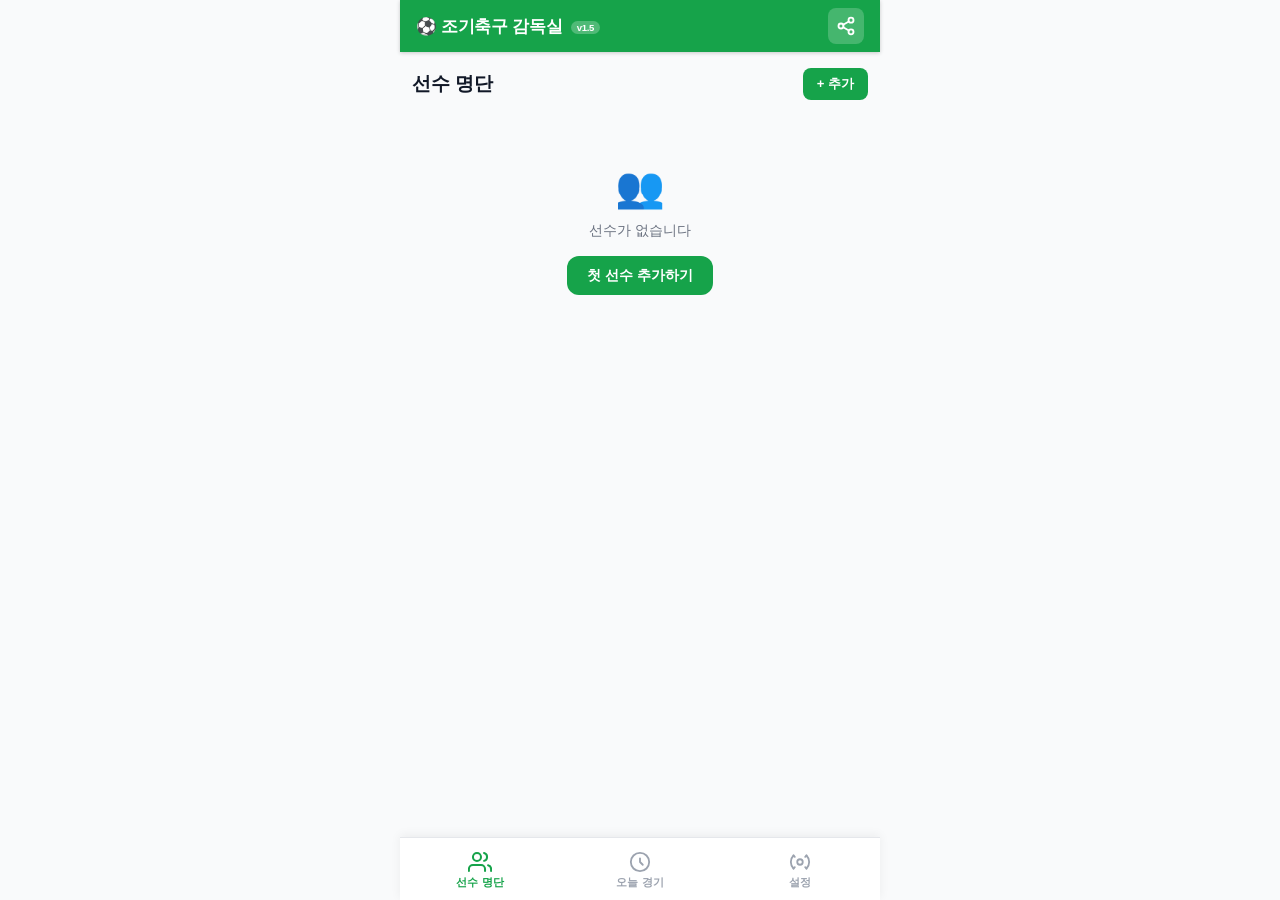
<file: index.html>
<!DOCTYPE html>
<html lang="ko">
<head>
  <meta charset="UTF-8" />
  <meta name="viewport" content="width=device-width, initial-scale=1.0, viewport-fit=cover" />
  <meta name="theme-color" content="#16a34a" />
  <meta name="mobile-web-app-capable" content="yes" />
  <meta name="apple-mobile-web-app-capable" content="yes" />
  <meta name="apple-mobile-web-app-status-bar-style" content="black-translucent" />
  <meta name="apple-mobile-web-app-title" content="감독실" />

  <!-- 카카오톡 공유 미리보기 (Open Graph) -->
  <meta property="og:type"        content="website" />
  <meta property="og:title"       content="⚽ 조기축구 감독실" />
  <meta property="og:description" content="우리 팀 선수 정보 입력하고 AI 전술·포메이션 추천받기" />
  <meta property="og:image"       content="https://choikyuhong937.github.io/videocrate/icon-512.png" />
  <meta property="og:url"         content="https://choikyuhong937.github.io/videocrate/" />

  <title>⚽ 조기축구 감독실</title>
  <link rel="stylesheet" href="style.css?v=1.5" />
</head>
<body>

  <!-- 상단 헤더 -->
  <header>
    <div class="header-inner">
      <span class="logo">⚽ 조기축구 감독실 <span class="version-badge">v1.5</span></span>
      <button class="share-btn" onclick="shareApp()" title="공유하기">
        <svg width="20" height="20" viewBox="0 0 24 24" fill="none" stroke="currentColor" stroke-width="2.2" stroke-linecap="round" stroke-linejoin="round">
          <circle cx="18" cy="5" r="3"/><circle cx="6" cy="12" r="3"/><circle cx="18" cy="19" r="3"/>
          <line x1="8.59" y1="13.51" x2="15.42" y2="17.49"/><line x1="15.41" y1="6.51" x2="8.59" y2="10.49"/>
        </svg>
      </button>
    </div>
  </header>

  <!-- 콘텐츠 영역 -->
  <main>

    <!-- ========== 선수 명단 ========== -->
    <section id="page-roster" class="page active">
      <div class="section-header">
        <h2>선수 명단</h2>
        <button class="btn-primary btn-sm" onclick="openAddPlayerModal()">+ 추가</button>
      </div>
      <div id="player-list" class="player-grid">
        <div class="empty-state">
          <div class="empty-icon">👥</div>
          <p>선수가 없습니다</p>
          <button class="btn-primary" onclick="openAddPlayerModal()">첫 선수 추가하기</button>
        </div>
      </div>
    </section>

    <!-- ========== 오늘 경기 ========== -->
    <section id="page-match" class="page">
      <div class="section-header">
        <h2>오늘 경기</h2>
        <span class="badge-count" id="selected-count">0명</span>
      </div>
      <p class="hint">출전 선수를 탭해서 선택하세요 (최소 11명 — 4경기 선발 로테이션)</p>
      <div id="match-player-list" class="player-grid selectable"></div>

      <div class="tactics-controls">
        <div class="form-group">
          <label>선호 포메이션</label>
          <div class="chip-group" id="formation-picker">
            <button type="button" class="chip fm-chip active" data-fm="AI추천">AI 추천</button>
            <button type="button" class="chip fm-chip" data-fm="4-4-2">4-4-2</button>
            <button type="button" class="chip fm-chip" data-fm="4-3-3">4-3-3</button>
            <button type="button" class="chip fm-chip" data-fm="4-2-3-1">4-2-3-1</button>
            <button type="button" class="chip fm-chip" data-fm="3-5-2">3-5-2</button>
            <button type="button" class="chip fm-chip" data-fm="4-1-4-1">4-1-4-1</button>
            <button type="button" class="chip fm-chip" data-fm="3-4-3">3-4-3</button>
            <button type="button" class="chip fm-chip" data-fm="5-3-2">5-3-2</button>
          </div>
        </div>
        <div class="ctrl-row">
          <div class="form-group">
            <label>희망 스타일</label>
            <select id="preferred-style">
              <option value="균형">⚖️ 균형 플레이</option>
              <option value="공격">⚡ 공격 위주</option>
              <option value="수비">🛡️ 수비 위주</option>
              <option value="점유">🎯 점유율 중심</option>
              <option value="역습">🚀 빠른 역습</option>
            </select>
          </div>
          <div class="form-group">
            <label>상대 수준</label>
            <select id="opponent-level">
              <option value="비슷">😤 비슷</option>
              <option value="강함">💪 우리보다 강함</option>
              <option value="약함">😊 우리보다 약함</option>
            </select>
          </div>
        </div>
        <button class="btn-ai" onclick="getTacticsFromAI()">
          🤖 4경기 로테이션 전술 짜기
        </button>
      </div>

      <!-- AI 결과 -->
      <div id="ai-result" class="ai-result hidden">
        <div class="ai-result-header">
          <span>🎯 4경기 로테이션 전술</span>
          <button class="share-result-btn" onclick="shareResult()" title="결과 공유">공유</button>
        </div>
        <div id="ai-result-content"></div>
      </div>
    </section>

    <!-- ========== 설정 ========== -->
    <section id="page-settings" class="page">
      <h2 style="margin-bottom:20px">설정</h2>

      <div class="settings-card">
        <div class="settings-card-icon">🔑</div>
        <div class="settings-card-body">
          <h3>Gemini API 키</h3>
          <p class="hint">Google AI Studio에서 무료로 발급받으세요.</p>
          <a class="link-btn" href="https://aistudio.google.com/app/apikey" target="_blank">API 키 발급하러 가기 →</a>
          <div class="input-row">
            <input type="password" id="api-key-input" placeholder="AIza..." autocomplete="off" />
            <button class="btn-primary btn-sm" onclick="saveApiKey()">저장</button>
          </div>
          <p id="api-key-status" class="status-text"></p>
        </div>
      </div>

      <div class="settings-card">
        <div class="settings-card-icon">📤</div>
        <div class="settings-card-body">
          <h3>카카오톡으로 공유</h3>
          <p class="hint">링크를 복사해서 카톡으로 공유하세요.</p>
          <button class="btn-share-kakao" onclick="shareApp()">
            🔗 링크 복사 / 공유하기
          </button>
        </div>
      </div>

      <div class="settings-card danger-card">
        <div class="settings-card-icon">⚠️</div>
        <div class="settings-card-body">
          <h3>데이터 초기화</h3>
          <p class="hint">저장된 선수 명단을 모두 삭제합니다.</p>
          <button class="btn-danger" onclick="clearAllData()">전체 초기화</button>
        </div>
      </div>
    </section>

  </main>

  <!-- 하단 탭 네비게이션 (모바일) -->
  <nav class="bottom-nav">
    <button class="tab-btn active" onclick="showPage('roster')" id="tab-roster">
      <svg width="22" height="22" viewBox="0 0 24 24" fill="none" stroke="currentColor" stroke-width="2" stroke-linecap="round" stroke-linejoin="round"><path d="M17 21v-2a4 4 0 0 0-4-4H5a4 4 0 0 0-4 4v2"/><circle cx="9" cy="7" r="4"/><path d="M23 21v-2a4 4 0 0 0-3-3.87"/><path d="M16 3.13a4 4 0 0 1 0 7.75"/></svg>
      <span>선수 명단</span>
    </button>
    <button class="tab-btn" onclick="showPage('match')" id="tab-match">
      <svg width="22" height="22" viewBox="0 0 24 24" fill="none" stroke="currentColor" stroke-width="2" stroke-linecap="round" stroke-linejoin="round"><circle cx="12" cy="12" r="10"/><path d="M12 8v4l3 3"/></svg>
      <span>오늘 경기</span>
    </button>
    <button class="tab-btn" onclick="showPage('settings')" id="tab-settings">
      <svg width="22" height="22" viewBox="0 0 24 24" fill="none" stroke="currentColor" stroke-width="2" stroke-linecap="round" stroke-linejoin="round"><circle cx="12" cy="12" r="3"/><path d="M19.07 4.93a10 10 0 0 1 0 14.14M4.93 4.93a10 10 0 0 0 0 14.14"/><path d="M19.07 4.93l-1.41 1.41M6.34 17.66l-1.41 1.41M19.07 19.07l-1.41-1.41M6.34 6.34L4.93 4.93"/></svg>
      <span>설정</span>
    </button>
  </nav>

  <!-- ========== 선수 추가/수정 모달 (풀스크린) ========== -->
  <div id="player-modal" class="modal-overlay hidden">
    <div class="modal">
      <div class="modal-header">
        <button class="modal-back" onclick="closePlayerModal()">
          <svg width="20" height="20" viewBox="0 0 24 24" fill="none" stroke="currentColor" stroke-width="2.5"><polyline points="15,18 9,12 15,6"/></svg>
        </button>
        <h3 id="modal-title">선수 추가</h3>
        <button class="modal-save-btn" onclick="savePlayer()">저장</button>
      </div>
      <div class="modal-body">
        <input type="hidden" id="modal-player-id" />

        <div class="form-group">
          <label>이름 *</label>
          <input type="text" id="modal-name" placeholder="홍길동" />
        </div>

        <div class="form-group">
          <label>포지션 (복수 선택 가능) *</label>
          <div class="chip-group" id="position-picker">
            <button type="button" class="chip pos-chip" data-pos="GK">GK</button>
            <button type="button" class="chip pos-chip" data-pos="CB">CB</button>
            <button type="button" class="chip pos-chip" data-pos="SB">SB</button>
            <button type="button" class="chip pos-chip" data-pos="CM">CM</button>
            <button type="button" class="chip pos-chip" data-pos="WM">LM/RM</button>
            <button type="button" class="chip pos-chip" data-pos="FW">FW</button>
          </div>
        </div>

        <div class="form-group">
          <label>실력 수준</label>
          <div class="chip-group" id="level-picker">
            <button type="button" class="chip level-chip" data-level="초급">🌱 초급</button>
            <button type="button" class="chip level-chip active" data-level="중급">⚽ 중급</button>
            <button type="button" class="chip level-chip" data-level="고급">🌟 고급</button>
          </div>
        </div>

        <div class="form-row-2">
          <div class="form-group">
            <label>스피드</label>
            <select id="modal-speed">
              <option value="빠름">🐇 빠름</option>
              <option value="보통" selected>➡️ 보통</option>
              <option value="느림">🐢 느림</option>
            </select>
          </div>
          <div class="form-group">
            <label>체력</label>
            <select id="modal-stamina">
              <option value="좋음">💪 좋음</option>
              <option value="보통" selected>➡️ 보통</option>
              <option value="약함">😮‍💨 약함</option>
            </select>
          </div>
        </div>

        <div class="form-group">
          <label>플레이 성향</label>
          <div class="chip-group" id="style-picker">
            <button type="button" class="chip tag-chip" data-val="공격적">공격적</button>
            <button type="button" class="chip tag-chip" data-val="수비적">수비적</button>
            <button type="button" class="chip tag-chip" data-val="균형형">균형형</button>
            <button type="button" class="chip tag-chip" data-val="기술파">기술파</button>
            <button type="button" class="chip tag-chip" data-val="피지컬파">피지컬파</button>
            <button type="button" class="chip tag-chip" data-val="적극적">적극적</button>
            <button type="button" class="chip tag-chip" data-val="소극적">소극적</button>
          </div>
        </div>

        <div class="form-group">
          <label>특기 (복수 선택 가능)</label>
          <div class="chip-group" id="skill-picker">
            <button type="button" class="chip tag-chip" data-val="슛">⚽ 슛</button>
            <button type="button" class="chip tag-chip" data-val="패스">🎯 패스</button>
            <button type="button" class="chip tag-chip" data-val="드리블">🌀 드리블</button>
            <button type="button" class="chip tag-chip" data-val="헤딩">💪 헤딩</button>
            <button type="button" class="chip tag-chip" data-val="수비">🛡️ 수비</button>
            <button type="button" class="chip tag-chip" data-val="스피드">🚀 스피드</button>
            <button type="button" class="chip tag-chip" data-val="체력">🏃 체력</button>
            <button type="button" class="chip tag-chip" data-val="위치선정">🗺️ 위치선정</button>
          </div>
        </div>

        <div class="form-group">
          <label>메모</label>
          <textarea id="modal-note" placeholder="부상 이력, 특이사항 등..." rows="2"></textarea>
        </div>

        <div style="height:20px"></div>
      </div>
    </div>
  </div>

  <!-- 로딩 -->
  <div id="loading-overlay" class="modal-overlay hidden">
    <div class="loading-box">
      <div class="ball-spinner">⚽</div>
      <p>AI가 4경기 로테이션 분석 중...</p>
      <small>잠시만 기다려주세요</small>
    </div>
  </div>

  <!-- 공유 완료 토스트 -->
  <div id="toast" class="toast hidden"></div>

  <script src="app.js?v=1.5"></script>
</body>
</html>
</file>
<file: style.css>
/* ===== 리셋 & 변수 ===== */
*, *::before, *::after { box-sizing: border-box; margin: 0; padding: 0; }

:root {
  --green:   #16a34a;
  --green-d: #15803d;
  --green-l: #dcfce7;
  --blue:    #2563eb;
  --red:     #dc2626;
  --gray-50: #f9fafb;
  --gray-100:#f3f4f6;
  --gray-200:#e5e7eb;
  --gray-300:#d1d5db;
  --gray-400:#9ca3af;
  --gray-500:#6b7280;
  --gray-700:#374151;
  --gray-900:#111827;
  --r: 12px;
  --sh: 0 2px 10px rgba(0,0,0,.08);
  --header-h: 52px;
  --nav-h: 62px;
  /* iPhone safe area */
  --safe-b: env(safe-area-inset-bottom, 0px);
}

html { -webkit-text-size-adjust: 100%; }

body {
  font-family: -apple-system, 'Apple SD Gothic Neo', 'Noto Sans KR', sans-serif;
  background: var(--gray-50);
  color: var(--gray-900);
  min-height: 100dvh;
  /* 상단 헤더 + 하단 탭 높이만큼 패딩 */
  padding-top: var(--header-h);
  padding-bottom: calc(var(--nav-h) + var(--safe-b));
  -webkit-tap-highlight-color: transparent;
  overscroll-behavior-y: none;
}

/* ===== 헤더 ===== */
header {
  position: fixed;
  top: 0; left: 0; right: 0;
  z-index: 100;
  background: var(--green);
  height: var(--header-h);
  padding-top: env(safe-area-inset-top, 0px);
  box-shadow: 0 1px 4px rgba(0,0,0,.2);
}
.header-inner {
  display: flex;
  align-items: center;
  justify-content: space-between;
  height: var(--header-h);
  padding: 0 16px;
}
.logo {
  font-size: 1.05rem;
  font-weight: 800;
  color: white;
  letter-spacing: -.3px;
}
.version-badge {
  font-size: .6rem;
  font-weight: 700;
  background: rgba(255,255,255,0.25);
  color: white;
  padding: 1px 6px;
  border-radius: 10px;
  vertical-align: middle;
  margin-left: 4px;
}
.share-btn {
  background: rgba(255,255,255,.2);
  border: none;
  border-radius: 8px;
  width: 36px; height: 36px;
  display: flex; align-items: center; justify-content: center;
  color: white;
  cursor: pointer;
  transition: background .15s;
}
.share-btn:active { background: rgba(255,255,255,.35); }

/* ===== 하단 탭 네비게이션 ===== */
.bottom-nav {
  position: fixed;
  bottom: 0; left: 0; right: 0;
  z-index: 100;
  background: white;
  border-top: 1px solid var(--gray-200);
  display: flex;
  padding-bottom: var(--safe-b);
  box-shadow: 0 -2px 10px rgba(0,0,0,.06);
}
.tab-btn {
  flex: 1;
  display: flex;
  flex-direction: column;
  align-items: center;
  justify-content: center;
  gap: 3px;
  height: var(--nav-h);
  background: none;
  border: none;
  cursor: pointer;
  color: var(--gray-400);
  font-size: .68rem;
  font-weight: 600;
  transition: color .15s;
  padding: 8px 4px 6px;
  -webkit-tap-highlight-color: transparent;
}
.tab-btn svg { transition: transform .15s; }
.tab-btn.active { color: var(--green); }
.tab-btn.active svg { transform: scale(1.1); }
.tab-btn:active svg { transform: scale(.92); }

/* ===== 메인 콘텐츠 ===== */
main { padding: 16px 12px; }
.page { display: none; }
.page.active { display: block; }

/* ===== 섹션 헤더 ===== */
.section-header {
  display: flex;
  align-items: center;
  justify-content: space-between;
  margin-bottom: 14px;
}
.section-header h2 { font-size: 1.2rem; font-weight: 800; }

.hint {
  color: var(--gray-500);
  font-size: .8rem;
  margin-bottom: 12px;
  line-height: 1.5;
}

/* ===== 뱃지 ===== */
.badge-count {
  background: var(--green);
  color: white;
  font-size: .78rem;
  font-weight: 700;
  padding: 3px 10px;
  border-radius: 20px;
}

/* ===== 버튼 ===== */
.btn-primary {
  background: var(--green);
  color: white;
  border: none;
  padding: 10px 20px;
  border-radius: var(--r);
  cursor: pointer;
  font-size: .9rem;
  font-weight: 700;
  touch-action: manipulation;
  transition: background .15s, transform .1s;
  white-space: nowrap;
}
.btn-primary:active { background: var(--green-d); transform: scale(.96); }
.btn-primary.btn-sm { padding: 7px 14px; font-size: .82rem; border-radius: 8px; }

.btn-danger {
  background: var(--red);
  color: white;
  border: none;
  padding: 10px 20px;
  border-radius: var(--r);
  cursor: pointer;
  font-size: .9rem;
  font-weight: 700;
  touch-action: manipulation;
}
.btn-danger:active { opacity: .85; transform: scale(.96); }

.btn-ai {
  width: 100%;
  background: linear-gradient(135deg, #16a34a, #2563eb);
  color: white;
  border: none;
  border-radius: var(--r);
  padding: 15px;
  font-size: 1rem;
  font-weight: 800;
  cursor: pointer;
  margin-top: 4px;
  touch-action: manipulation;
  letter-spacing: .3px;
  box-shadow: 0 4px 12px rgba(22,163,74,.35);
  transition: transform .1s, box-shadow .1s;
}
.btn-ai:active { transform: scale(.97); box-shadow: 0 2px 6px rgba(22,163,74,.25); }
.btn-ai:disabled { opacity: .6; transform: none; }

/* ===== 선수 카드 그리드 ===== */
.player-grid {
  display: grid;
  grid-template-columns: 1fr 1fr;
  gap: 10px;
  margin-bottom: 16px;
}

.player-card {
  background: white;
  border: 2px solid var(--gray-200);
  border-radius: var(--r);
  padding: 12px;
  touch-action: manipulation;
  transition: border-color .12s;
  position: relative;
  min-height: 100px;
}
.selectable .player-card {
  cursor: pointer;
  -webkit-tap-highlight-color: transparent;
}
.selectable .player-card:active { transform: scale(.97); }
.player-card.selected {
  border-color: var(--green);
  background: var(--green-l);
}

.check-circle {
  position: absolute;
  top: 8px; right: 8px;
  width: 20px; height: 20px;
  border-radius: 50%;
  border: 2px solid var(--gray-300);
  background: white;
  display: flex; align-items: center; justify-content: center;
  font-size: .7rem;
  transition: all .12s;
}
.player-card.selected .check-circle {
  background: var(--green);
  border-color: var(--green);
  color: white;
}

.player-num {
  background: var(--green);
  color: white;
  font-size: .65rem;
  font-weight: 800;
  padding: 1px 5px;
  border-radius: 20px;
  display: inline-block;
  margin-bottom: 4px;
}
.player-name-text {
  font-weight: 800;
  font-size: .95rem;
  line-height: 1.2;
  margin-bottom: 5px;
  padding-right: 24px; /* check circle space */
}
.pos-badge {
  background: var(--blue);
  color: white;
  font-size: .65rem;
  font-weight: 800;
  padding: 2px 7px;
  border-radius: 20px;
  display: inline-block;
  margin-bottom: 6px;
}
.card-tags {
  display: flex;
  flex-wrap: wrap;
  gap: 3px;
}
.tag {
  background: var(--gray-100);
  color: var(--gray-700);
  font-size: .65rem;
  padding: 2px 6px;
  border-radius: 20px;
}
.tag.g { background: var(--green-l); color: var(--green-d); }

.card-actions {
  display: flex;
  gap: 2px;
  margin-top: 8px;
  justify-content: flex-end;
}
.card-btn {
  background: var(--gray-100);
  border: none;
  border-radius: 6px;
  padding: 4px 8px;
  font-size: .75rem;
  cursor: pointer;
  color: var(--gray-700);
  touch-action: manipulation;
}
.card-btn:active { background: var(--gray-200); }

.empty-state {
  grid-column: 1 / -1;
  text-align: center;
  padding: 50px 20px;
  color: var(--gray-500);
}
.empty-icon { font-size: 2.5rem; margin-bottom: 10px; }
.empty-state p { margin-bottom: 16px; font-size: .9rem; }

/* ===== 전술 컨트롤 ===== */
.tactics-controls {
  background: white;
  border: 1.5px solid var(--gray-200);
  border-radius: var(--r);
  padding: 16px;
  margin-bottom: 16px;
}
.ctrl-row { display: grid; grid-template-columns: 1fr 1fr; gap: 10px; margin-bottom: 12px; }

/* ===== AI 결과 ===== */
.ai-result {
  background: white;
  border: 2px solid var(--green);
  border-radius: var(--r);
  overflow: hidden;
  margin-bottom: 16px;
}
.ai-result.hidden { display: none; }
.ai-result-header {
  background: var(--green);
  color: white;
  padding: 12px 16px;
  font-weight: 800;
  font-size: .95rem;
  display: flex;
  align-items: center;
  justify-content: space-between;
}
.share-result-btn {
  background: rgba(255,255,255,.25);
  border: none;
  color: white;
  padding: 4px 12px;
  border-radius: 6px;
  font-size: .78rem;
  font-weight: 700;
  cursor: pointer;
}
.share-result-btn:active { background: rgba(255,255,255,.4); }

#ai-result-content { padding: 16px; }

.formation-box {
  background: var(--green-l);
  border: 2px solid #86efac;
  border-radius: var(--r);
  padding: 16px;
  text-align: center;
  margin-bottom: 14px;
}
.formation-name {
  font-size: 2.2rem;
  font-weight: 900;
  color: var(--green-d);
  letter-spacing: 3px;
}
.formation-desc {
  color: #166534;
  font-size: .82rem;
  margin-top: 6px;
  line-height: 1.5;
}

.tactics-block {
  background: var(--gray-50);
  border-left: 4px solid var(--green);
  border-radius: 0 var(--r) var(--r) 0;
  padding: 12px 14px;
  margin-bottom: 14px;
  font-size: .85rem;
  line-height: 1.7;
  color: var(--gray-700);
}
.tactics-block strong {
  display: block;
  font-size: .82rem;
  color: var(--green-d);
  margin-bottom: 6px;
  text-transform: uppercase;
  letter-spacing: .5px;
}

.key-points { list-style: none; margin-top: 8px; }
.key-points li {
  padding: 3px 0 3px 14px;
  position: relative;
  font-size: .82rem;
  color: var(--gray-700);
}
.key-points li::before { content: '✓'; position: absolute; left: 0; color: var(--green); font-weight: 700; }

.players-section h4 {
  font-size: .9rem;
  font-weight: 800;
  color: var(--gray-900);
  margin-bottom: 10px;
  padding-bottom: 8px;
  border-bottom: 2px solid var(--gray-200);
}
.pi-card {
  background: var(--gray-50);
  border: 1.5px solid var(--gray-200);
  border-radius: var(--r);
  padding: 12px;
  margin-bottom: 8px;
}
.pi-head {
  display: flex;
  align-items: center;
  gap: 6px;
  margin-bottom: 8px;
}
.pi-name { font-weight: 800; font-size: .9rem; }
.pi-pos {
  background: var(--blue);
  color: white;
  font-size: .65rem;
  font-weight: 800;
  padding: 2px 8px;
  border-radius: 20px;
}
.pi-duty {
  display: flex;
  gap: 6px;
  margin-bottom: 7px;
}
.duty-badge {
  font-size: .68rem;
  font-weight: 700;
  padding: 2px 9px;
  border-radius: 20px;
  letter-spacing: .02em;
}
/* 공격 가담 */
.duty-badge.atk.duty-high  { background: #fff3cd; color: #92400e; border: 1.2px solid #f59e0b; }
.duty-badge.atk.duty-mid   { background: #f3f4f6; color: #374151; border: 1.2px solid #d1d5db; }
.duty-badge.atk.duty-low   { background: #eff6ff; color: #1d4ed8; border: 1.2px solid #93c5fd; }
/* 수비 가담 */
.duty-badge.def.duty-high  { background: #fce7f3; color: #9d174d; border: 1.2px solid #f472b6; }
.duty-badge.def.duty-mid   { background: #f3f4f6; color: #374151; border: 1.2px solid #d1d5db; }
.duty-badge.def.duty-low   { background: #f0fdf4; color: #166534; border: 1.2px solid #86efac; }
.pi-pass {
  display: flex;
  align-items: center;
  flex-wrap: wrap;
  gap: 4px;
  margin-bottom: 7px;
  font-size: .72rem;
}
.pi-pass-label {
  color: var(--gray-500);
  font-weight: 700;
  margin-right: 2px;
}
.pi-pass-item {
  background: #e0f2fe;
  color: #0369a1;
  border: 1.2px solid #7dd3fc;
  border-radius: 20px;
  padding: 1px 8px;
  font-weight: 600;
}
.pi-tactic {
  font-size: .82rem;
  color: var(--gray-700);
  line-height: 1.55;
  padding: 6px 10px;
  background: #f0fdf4;
  border-left: 3px solid var(--green);
  border-radius: 0 6px 6px 0;
}

/* ===== 설정 ===== */
.settings-card {
  background: white;
  border: 1.5px solid var(--gray-200);
  border-radius: var(--r);
  padding: 16px;
  margin-bottom: 12px;
  display: flex;
  gap: 12px;
  align-items: flex-start;
}
.settings-card-icon { font-size: 1.4rem; flex-shrink: 0; }
.settings-card-body { flex: 1; min-width: 0; }
.settings-card-body h3 { font-size: .95rem; font-weight: 800; margin-bottom: 4px; }
.danger-card { border-color: #fca5a5; background: #fff5f5; }

.link-btn {
  display: inline-block;
  color: var(--blue);
  font-size: .8rem;
  text-decoration: none;
  margin-bottom: 10px;
  font-weight: 600;
}
.input-row { display: flex; gap: 6px; }
.input-row input { flex: 1; min-width: 0; }

.status-text { margin-top: 8px; font-size: .8rem; }
.status-text.ok { color: var(--green); font-weight: 600; }
.status-text.err { color: var(--red); font-weight: 600; }

.btn-share-kakao {
  width: 100%;
  background: #FEE500;
  color: #191919;
  border: none;
  border-radius: var(--r);
  padding: 12px;
  font-size: .9rem;
  font-weight: 800;
  cursor: pointer;
  touch-action: manipulation;
  margin-top: 8px;
}
.btn-share-kakao:active { opacity: .85; }

/* ===== 폼 ===== */
.form-group { margin-bottom: 18px; }
.form-group label {
  display: block;
  font-size: .8rem;
  font-weight: 700;
  color: var(--gray-700);
  margin-bottom: 7px;
}
.form-row-2 { display: grid; grid-template-columns: 1fr auto; gap: 10px; }
.form-group-sm input { width: 72px; }

input[type="text"],
input[type="number"],
input[type="password"],
select,
textarea {
  width: 100%;
  border: 1.5px solid var(--gray-300);
  border-radius: 10px;
  padding: 11px 13px;
  font-size: 1rem; /* 16px 이상 = iOS 자동 줌 방지 */
  font-family: inherit;
  color: var(--gray-900);
  background: white;
  outline: none;
  -webkit-appearance: none;
  appearance: none;
  transition: border-color .15s;
}
input:focus, select:focus, textarea:focus { border-color: var(--green); }
textarea { resize: vertical; min-height: 64px; }

/* ===== 칩 피커 ===== */
.chip-group { display: flex; flex-wrap: wrap; gap: 7px; }
.chip {
  border: 1.5px solid var(--gray-300);
  background: white;
  color: var(--gray-700);
  padding: 8px 14px;
  border-radius: 20px;
  cursor: pointer;
  font-size: .82rem;
  font-weight: 600;
  font-family: inherit;
  touch-action: manipulation;
  transition: all .12s;
  -webkit-tap-highlight-color: transparent;
  white-space: nowrap;
}
.chip:active { transform: scale(.93); }

.pos-chip.active  { background: var(--blue);  color: white; border-color: var(--blue); }
.level-chip.active{ background: var(--green); color: white; border-color: var(--green); }
.tag-chip.active  { background: var(--green-l); color: var(--green-d); border-color: #86efac; font-weight: 700; }
.fm-chip.active   { background: var(--gray-900); color: white; border-color: var(--gray-900); }

/* ===== 모달 (풀스크린 슬라이드업) ===== */
.modal-overlay {
  position: fixed;
  inset: 0;
  z-index: 200;
  display: flex;
  flex-direction: column;
  justify-content: flex-end;
  background: rgba(0,0,0,.5);
}
.modal-overlay.hidden { display: none; }

.modal {
  background: white;
  border-radius: 20px 20px 0 0;
  width: 100%;
  max-height: 92dvh;
  overflow-y: auto;
  overscroll-behavior: contain;
  -webkit-overflow-scrolling: touch;
  animation: slideUp .22s cubic-bezier(.32,0,.67,0);
}
@keyframes slideUp {
  from { transform: translateY(100%); }
  to   { transform: translateY(0); }
}

.modal-header {
  display: flex;
  align-items: center;
  justify-content: space-between;
  padding: 16px 16px 12px;
  border-bottom: 1px solid var(--gray-200);
  position: sticky;
  top: 0;
  background: white;
  z-index: 1;
}
.modal-back {
  background: none;
  border: none;
  padding: 6px;
  color: var(--gray-700);
  cursor: pointer;
  border-radius: 8px;
  display: flex;
  align-items: center;
}
.modal-back:active { background: var(--gray-100); }
.modal-header h3 { font-size: 1rem; font-weight: 800; }
.modal-save-btn {
  background: var(--green);
  color: white;
  border: none;
  border-radius: 8px;
  padding: 7px 16px;
  font-size: .88rem;
  font-weight: 700;
  cursor: pointer;
  touch-action: manipulation;
}
.modal-save-btn:active { background: var(--green-d); }

.modal-body { padding: 16px; }

/* ===== 로딩 ===== */
.loading-box {
  background: white;
  border-radius: 20px;
  padding: 36px 40px;
  text-align: center;
  margin: 0 32px;
  box-shadow: 0 20px 60px rgba(0,0,0,.2);
  align-self: center;
}
.ball-spinner {
  font-size: 2.6rem;
  animation: bounce 0.7s infinite alternate;
  display: block;
  margin-bottom: 14px;
}
@keyframes bounce {
  from { transform: translateY(0) rotate(0deg); }
  to   { transform: translateY(-12px) rotate(20deg); }
}
.loading-box p { font-weight: 800; font-size: .95rem; color: var(--gray-900); margin-bottom: 4px; }
.loading-box small { color: var(--gray-500); font-size: .78rem; }

/* ===== 토스트 ===== */
.toast {
  position: fixed;
  bottom: calc(var(--nav-h) + var(--safe-b) + 12px);
  left: 50%;
  transform: translateX(-50%);
  background: var(--gray-900);
  color: white;
  padding: 10px 20px;
  border-radius: 20px;
  font-size: .85rem;
  font-weight: 600;
  z-index: 300;
  white-space: nowrap;
  box-shadow: 0 4px 16px rgba(0,0,0,.25);
  animation: fadeIn .2s ease;
}
.toast.hidden { display: none; }
@keyframes fadeIn { from { opacity:0; transform:translateX(-50%) translateY(8px); } to { opacity:1; transform:translateX(-50%) translateY(0); } }

/* ===== 포지션 복수 뱃지 ===== */
.pos-badges {
  display: flex;
  flex-wrap: wrap;
  gap: 3px;
  margin-bottom: 6px;
}

/* ===== 로테이션 요약 ===== */
.rotation-summary {
  background: #eff6ff;
  border: 1.5px solid #bfdbfe;
  border-radius: var(--r);
  padding: 12px 14px;
  margin-bottom: 14px;
  font-size: .85rem;
  line-height: 1.6;
  color: var(--gray-700);
}
.rotation-summary strong {
  display: block;
  color: var(--blue);
  font-size: .82rem;
  margin-bottom: 5px;
}

/* ===== 4경기 탭 ===== */
.game-tabs {
  display: flex;
  gap: 6px;
  margin-bottom: 14px;
  overflow-x: auto;
  -webkit-overflow-scrolling: touch;
  padding-bottom: 2px;
}
.game-tab-btn {
  flex-shrink: 0;
  background: var(--gray-100);
  border: 1.5px solid var(--gray-200);
  border-radius: 20px;
  padding: 7px 18px;
  font-size: .85rem;
  font-weight: 700;
  cursor: pointer;
  color: var(--gray-500);
  font-family: inherit;
  transition: all .12s;
  touch-action: manipulation;
}
.game-tab-btn.active {
  background: var(--green);
  border-color: var(--green);
  color: white;
}
.game-tab-btn:active { transform: scale(.95); }

.game-panel { display: none; }
.game-panel.active { display: block; }

/* ===== 교체 대기 ===== */
.subs-box {
  background: #fef9c3;
  border: 1.5px solid #fde68a;
  border-radius: var(--r);
  padding: 12px 14px;
  margin-bottom: 14px;
  font-size: .85rem;
}
.subs-box strong {
  display: block;
  color: #92400e;
  font-size: .8rem;
  margin-bottom: 8px;
}
.subs-list {
  display: flex;
  flex-wrap: wrap;
  gap: 5px;
}
.sub-chip {
  background: white;
  border: 1.5px solid #fde68a;
  border-radius: 20px;
  padding: 4px 10px;
  font-size: .78rem;
  font-weight: 600;
  color: #78350f;
}

/* ===== 공격 방향 뱃지 ===== */
.attack-dir-badge {
  display: inline-block;
  background: #1e40af;
  color: white;
  padding: 5px 14px;
  border-radius: 20px;
  font-size: .78rem;
  font-weight: 700;
  margin-top: 8px;
}

/* ===== 피치 다이어그램 ===== */
.pitch-card {
  background: white;
  border: 1.5px solid var(--gray-200);
  border-radius: var(--r);
  overflow: hidden;
  margin-bottom: 12px;
}
.pitch-card-head {
  background: var(--gray-900);
  color: white;
  padding: 10px 14px;
  font-weight: 800;
  font-size: .85rem;
}

.pitch {
  position: relative;
  width: 100%;
  aspect-ratio: 3/4;
  background:
    repeating-linear-gradient(
      180deg,
      #2d8a4e 0, #2d8a4e 12.5%,
      #339850 12.5%, #339850 25%
    );
  overflow: hidden;
}
/* 센터라인 */
.pitch::before {
  content: '';
  position: absolute;
  top: 50%;
  left: 0;
  right: 0;
  border-top: 1.5px solid rgba(255,255,255,0.3);
  z-index: 0;
}
/* 센터서클 */
.pitch::after {
  content: '';
  position: absolute;
  top: 50%;
  left: 50%;
  width: 20%;
  aspect-ratio: 1;
  border: 1.5px solid rgba(255,255,255,0.3);
  border-radius: 50%;
  transform: translate(-50%, -50%);
  z-index: 0;
}
/* 페널티 박스 */
.pitch-pa {
  position: absolute;
  left: 50%;
  transform: translateX(-50%);
  width: 52%;
  height: 14%;
  border: 1.5px solid rgba(255,255,255,0.3);
  z-index: 0;
  pointer-events: none;
}
.pitch-pa-t { top: 0; border-top: none; }
.pitch-pa-b { bottom: 0; border-bottom: none; }

/* 골대 표시 */
.pitch-goal-label {
  position: absolute;
  left: 50%;
  transform: translateX(-50%);
  font-size: .55rem;
  color: rgba(255,255,255,0.45);
  font-weight: 700;
  z-index: 0;
  pointer-events: none;
  letter-spacing: 1px;
}
.pitch-gl-t { top: 4px; }
.pitch-gl-b { bottom: 4px; }

/* 선수 마커 */
.pp {
  position: absolute;
  transform: translate(-50%, -50%);
  text-align: center;
  z-index: 3;
  pointer-events: none;
}
.pp-dot {
  display: flex;
  align-items: center;
  justify-content: center;
  width: 26px;
  height: 26px;
  border-radius: 50%;
  background: white;
  color: var(--gray-900);
  font-size: .65rem;
  font-weight: 800;
  margin: 0 auto 1px;
  box-shadow: 0 2px 8px rgba(0,0,0,0.4);
  border: 2px solid rgba(255,255,255,0.9);
}
.pp-dot.gk {
  background: #fbbf24;
  color: #78350f;
  border-color: #fde68a;
}
.pp-label {
  font-size: .55rem;
  font-weight: 700;
  color: white;
  text-shadow: 0 1px 3px rgba(0,0,0,0.9), 0 0 6px rgba(0,0,0,0.5);
  white-space: nowrap;
  line-height: 1.1;
}

/* SVG 화살표 오버레이 */
.pitch-arrows {
  position: absolute;
  inset: 0;
  width: 100%;
  height: 100%;
  z-index: 1;
  pointer-events: none;
}

/* 이동 라벨 */
.pitch-arrow-label {
  position: absolute;
  transform: translate(-50%, -140%);
  font-size: .5rem;
  color: #fde68a;
  font-weight: 700;
  text-shadow: 0 1px 3px rgba(0,0,0,0.9);
  white-space: nowrap;
  pointer-events: none;
  z-index: 4;
  background: rgba(0,0,0,0.35);
  padding: 1px 5px;
  border-radius: 4px;
}

/* 범례 */
.diagram-legend {
  display: flex;
  flex-wrap: wrap;
  gap: 12px;
  padding: 8px 4px;
  justify-content: center;
}
.legend-item {
  display: flex;
  align-items: center;
  gap: 4px;
  font-size: .68rem;
  color: var(--gray-500);
  font-weight: 600;
}
.legend-dot {
  width: 12px;
  height: 12px;
  border-radius: 50%;
  background: white;
  border: 1.5px solid var(--gray-300);
}
.legend-dot.gk { background: #fbbf24; border-color: #fde68a; }
.legend-line {
  width: 20px;
  height: 0;
}
.legend-line.move { border-top: 2px dashed #ffe066; }
.legend-line.pass { border-top: 2px solid #60cdff; }


/* ===== 데스크탑 보정 (태블릿/PC에서도 보기 좋게) ===== */
@media (min-width: 600px) {
  body { max-width: 480px; margin: 0 auto; }
  .bottom-nav { max-width: 480px; left: 50%; transform: translateX(-50%); }
  header { max-width: 480px; left: 50%; transform: translateX(-50%); }
  .modal { border-radius: 20px; max-width: 480px; margin: 0 auto 0; }
  .toast { max-width: 360px; }
}
</file>
